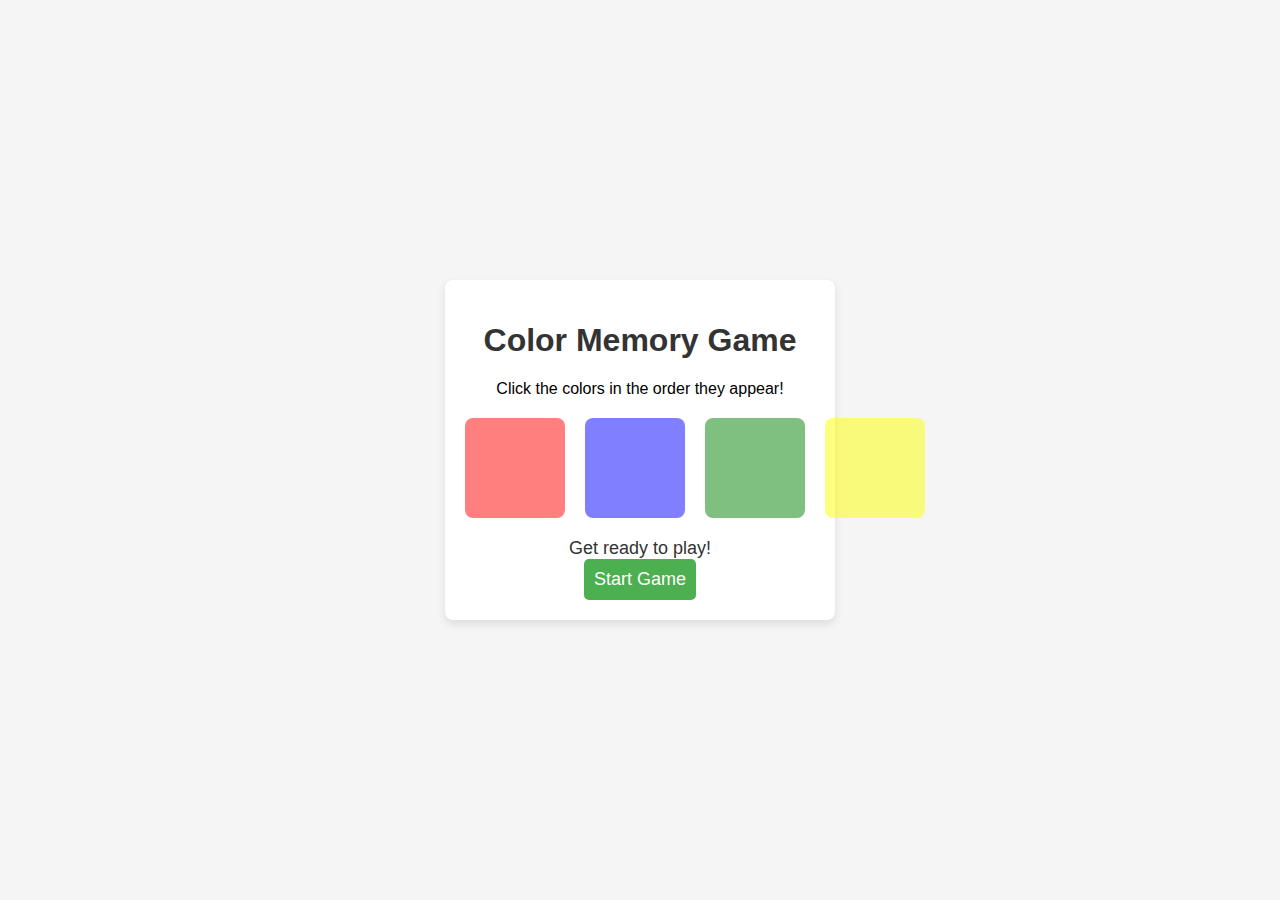
<file: wordlebot.html>
<!DOCTYPE html>
<html lang="en">
<head>
    <meta charset="UTF-8">
    <meta name="viewport" content="width=device-width, initial-scale=1.0">
    <title>Color Memory Game</title>
    <style>
        body {
            font-family: Arial, sans-serif;
            background-color: #f5f5f5;
            display: flex;
            justify-content: center;
            align-items: center;
            height: 100vh;
            margin: 0;
        }
        .container {
            text-align: center;
            padding: 20px;
            background-color: white;
            border-radius: 8px;
            box-shadow: 0 4px 8px rgba(0, 0, 0, 0.1);
            width: 350px;
        }
        h1 {
            color: #333;
        }
        .color-buttons {
            display: grid;
            grid-template-columns: repeat(4, 100px);
            gap: 20px;
            margin-top: 20px;
        }
        .color-btn {
            width: 100px;
            height: 100px;
            border-radius: 8px;
            cursor: pointer;
            opacity: 0.5;
        }
        .color-btn:hover {
            opacity: 1;
        }
        .message {
            margin-top: 20px;
            font-size: 18px;
            color: #333;
        }
        .btn {
            background-color: #4CAF50;
            color: white;
            border: none;
            padding: 10px;
            font-size: 18px;
            border-radius: 5px;
            cursor: pointer;
        }
        .btn:hover {
            background-color: #45a049;
        }
    </style>
</head>
<body>

<div class="container">
    <h1>Color Memory Game</h1>
    <p>Click the colors in the order they appear!</p>
    <div class="color-buttons">
        <div class="color-btn" style="background-color: red;" onclick="checkColor('red')"></div>
        <div class="color-btn" style="background-color: blue;" onclick="checkColor('blue')"></div>
        <div class="color-btn" style="background-color: green;" onclick="checkColor('green')"></div>
        <div class="color-btn" style="background-color: yellow;" onclick="checkColor('yellow')"></div>
    </div>
    <div class="message" id="message">Get ready to play!</div>
    <button class="btn" id="start-btn" onclick="startGame()">Start Game</button>
</div>

<script>
    let sequence = [];
    let playerSequence = [];
    let level = 0;
    let gameStarted = false;

    const colors = ["red", "blue", "green", "yellow"];

    function startGame() {
        gameStarted = true;
        sequence = [];
        playerSequence = [];
        level = 0;
        document.getElementById("message").innerText = `Level ${level + 1}`;
        nextLevel();
    }

    function nextLevel() {
        level++;
        playerSequence = [];
        const randomColor = colors[Math.floor(Math.random() * colors.length)];
        sequence.push(randomColor);
        showSequence();
    }

    function showSequence() {
        let index = 0;
        const interval = setInterval(() => {
            if (index < sequence.length) {
                const color = sequence[index];
                document.querySelector(`.color-btn[style*='background-color: ${color};']`).style.opacity = 1;
                setTimeout(() => {
                    document.querySelector(`.color-btn[style*='background-color: ${color};']`).style.opacity = 0.5;
                }, 500);
                index++;
            } else {
                clearInterval(interval);
                document.getElementById("message").innerText = "Your turn!";
            }
        }, 1000);
    }

    function checkColor(color) {
        if (!gameStarted) return;

        playerSequence.push(color);
        const currentLevelColor = sequence[playerSequence.length - 1];

        if (color === currentLevelColor) {
            if (playerSequence.length === sequence.length) {
                document.getElementById("message").innerText = "Correct! Next level!";
                setTimeout(nextLevel, 1000);
            }
        } else {
            document.getElementById("message").innerText = "Game over! You lost!";
            gameStarted = false;
        }
    }
</script>

</body>
</html>
</file>
